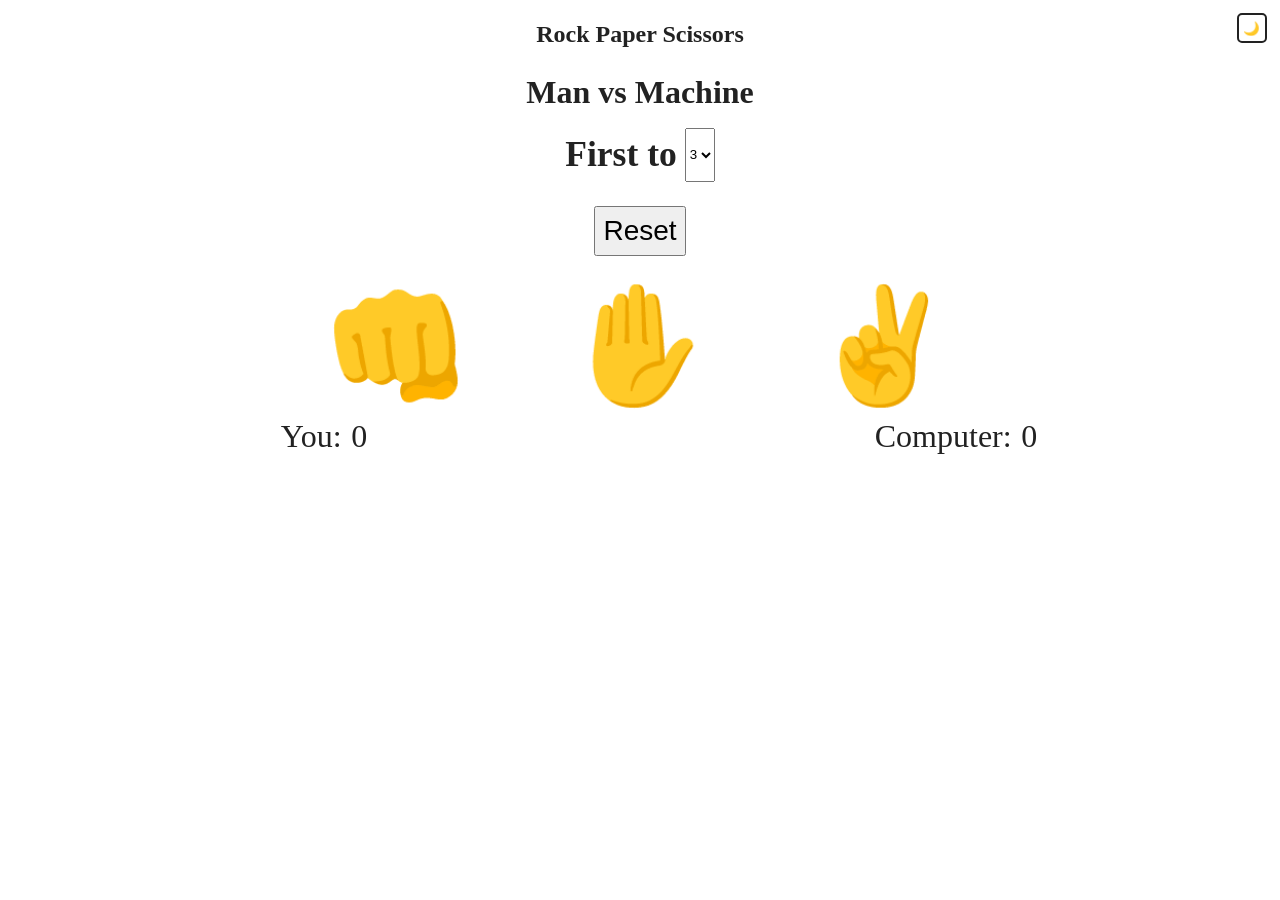
<file: index.html>
<!DOCTYPE html>
<html lang="en">
	<head>
		<meta charset="UTF-8" />
		<meta http-equiv="X-UA-Compatible" content="IE=edge" />
		<meta name="viewport" content="width=device-width, initial-scale=1.0" />
		<title>Document</title>
		<link rel="stylesheet" href="styles.css" />
	</head>
	<body>
		<button class="btn-darkmode">🌙</button>
		<h1 class="center-class">Rock Paper Scissors</h1>
		<h2 class="center-class" id="subtitle">Man vs Machine</h2>
		<div class="center-class" id="select">
			<h3>First to</h3>
			<select name="maxScore" id="maxScore">
				<option value="3">3</option>
				<option value="5">5</option>
				<option value="7">7</option>
			</select>
		</div>
		<div class="center-class" id="resetDiv">
			<button id="reset">Reset</button>
		</div>
		<div class="selections center-class">
			<button class="selection" id="rock" aria-label="rock">👊</button>
			<button class="selection" id="paper" aria-label="paper">✋</button>
			<button class="selection" id="scissors" aria-label="scissors">
				✌️
			</button>
		</div>
		<div class="results">
			<div>
				You:
				<span class="score" id="playerScore">0</span>
			</div>
			<div id="final">
				Computer:
				<span class="score" id="computerScore">0</span>
			</div>
		</div>
		<script src="script.js"></script>
	</body>
</html>
</file>
<file: styles.css>
body {
	color: #222;
	background: #fff;
}

.btn-darkmode {
	position: absolute;
	z-index: 100;
	top: 1em;
	right: 1em;
	color: var(--foreground);
	border: 2px solid currentColor;
	padding: 4px;
	background: transparent;
	cursor: pointer;
	border-radius: 5px;
	width: 30px;
	height: 30px;
}

h2 {
	font-size: 2.5rem;
	margin: 1.5rem 3rem;
}
.selection {
	background: none;
	border: none;
	outline: none;
	cursor: pointer;
	font-size: 10rem;
	padding: 1.5rem 5rem;
}

.selection:hover {
	transform: scale(1.2);
	transition-duration: 0.1s;
}

h3 {
	padding: 0;
	margin: 0;
	display: inline;
}

#select {
	font-size: 2rem;
}

select {
	margin-left: 0.5rem;
}

#reset {
	display: inline-flex;
	font-size: 2rem;
	padding: 0.3rem;
}
#resetDiv {
	display: flex;
	margin: 2rem;
}

.results {
	display: grid;
	justify-content: center;
	grid-template-columns: repeat(2, 1fr);
	justify-items: center;
	align-items: center;
	font-size: 3rem;
}

.score {
	margin-left: 0.1rem;
	font-size: 3rem;
}

.result-selection {
	opacity: 1;
	font-size: 1.75em;
}

.result-selection.winner {
	opacity: 1;
	font-size: 2em;
	color: green;
}

.result-selection.loser {
	color: red;
}

.center-class {
	display: flex;
	justify-content: center;
}

@media (min-width: 320px) {
	body {
		line-height: 1.3;
	}

	h1.center-class {
		display: none;
	}

	h2 {
		font-size: 1.75rem;
		margin: 0.75rem 2rem;
	}
	#select {
		font-size: 1.5rem;
	}

	#resetDiv {
		margin: 1rem;
	}

	.selection {
		font-size: 4rem;
		padding: 0 1.5rem;
	}

	.score {
		font-size: 2rem;
	}

	.results {
		font-size: 1.5rem;
	}

	#reset {
		font-size: 1.5rem;
	}
}

@media (min-width: 480px) {
	body {
		line-height: 1.4;
	}
	h2 {
		font-size: 2rem;
	}
	#select {
		font-size: 1.75rem;
	}

	.selection {
		font-size: 6rem;
		padding: 0 2.5rem;
	}
	.results {
		font-size: 1.75rem;
	}
}

@media (min-width: 768px) {
	body {
		line-height: 1.5;
	}

	h1.center-class {
		display: flex;
	}

	h1 {
		font-size: 1.5rem;
	}

	#select {
		font-size: 1.9rem;
	}
	#reset {
		font-size: 1.75rem;
		padding: 0.25em;
	}

	#resetDiv {
		margin: 1.5rem;
	}

	.selection {
		font-size: 7rem;
		padding: 0 3.25rem;
	}

	.results {
		font-size: 2rem;
	}
	.score {
		font-size: 2rem;
	}
}

body.dark-theme {
	color: #eee;
	background: #121212;
}

.white {
	color: white;
}
</file>
